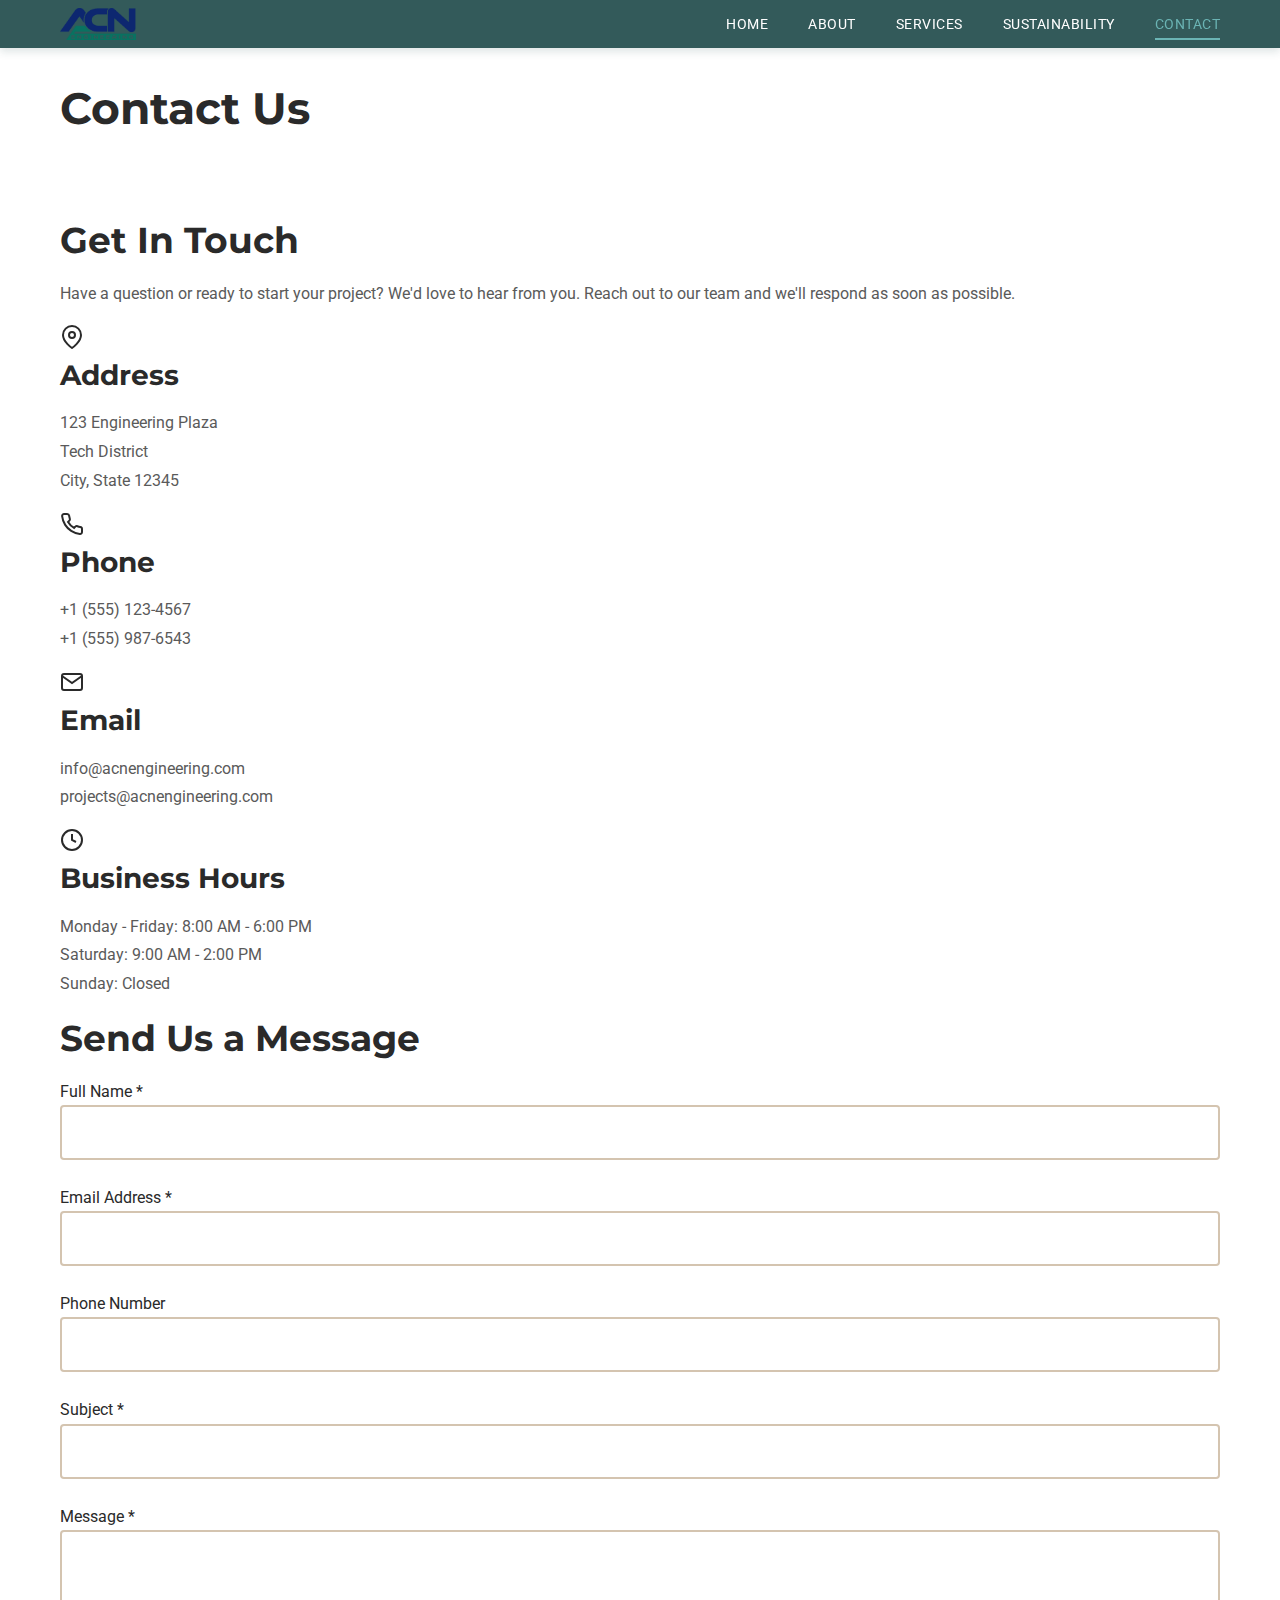
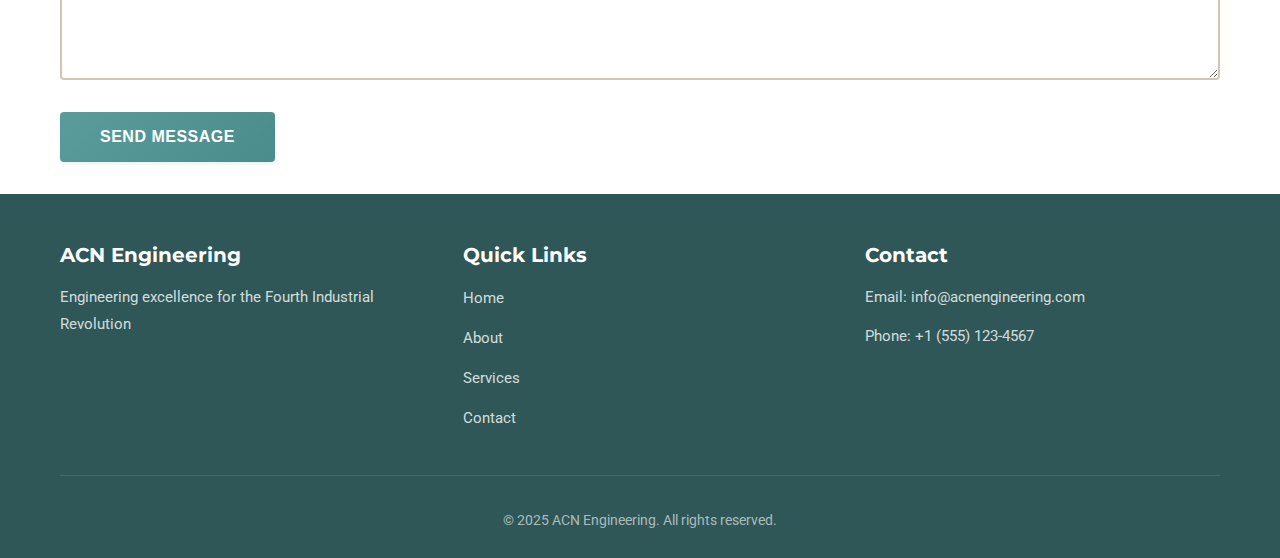
<file: contact.html>
<!DOCTYPE html>
<html lang="en">
<head>
    <meta charset="UTF-8">
    <meta name="viewport" content="width=device-width, initial-scale=1.0">
    <title>Contact - ACN Engineering</title>
    <link rel="stylesheet" href="styles.css">
    <link rel="preconnect" href="https://fonts.googleapis.com">
    <link rel="preconnect" href="https://fonts.gstatic.com" crossorigin>
    <link href="https://fonts.googleapis.com/css2?family=Roboto:wght@300;400;500;700&family=Montserrat:wght@600;700&display=swap" rel="stylesheet">
</head>
<body>
    <!-- Navigation -->
    <nav class="navbar">
        <div class="container">
            <div class="nav-wrapper">
                <div class="logo">
                    <img src="images/ACN_logo_transparent.png" alt="ACN Engineering Logo">
                </div>
                <button class="mobile-menu-toggle" aria-label="Toggle menu">
                    <span></span>
                    <span></span>
                    <span></span>
                </button>
                <ul class="nav-menu">
                    <li><a href="index.html">Home</a></li>
                    <li><a href="about.html">About</a></li>
                    <li><a href="services.html">Services</a></li>
                    <li><a href="sustainability.html">Sustainability</a></li>
                    <li><a href="contact.html" class="active">Contact</a></li>
                </ul>
            </div>
        </div>
    </nav>

    <!-- Page Header -->
    <section class="page-header">
        <div class="container">
            <h1>Contact Us</h1>
        </div>
    </section>

    <!-- Contact Content -->
    <section class="contact-content">
        <div class="container">
            <div class="contact-grid">
                <!-- Contact Information -->
                <div class="contact-info">
                    <h2>Get In Touch</h2>
                    <p>Have a question or ready to start your project? We'd love to hear from you. Reach out to our team and we'll respond as soon as possible.</p>
                    
                    <div class="contact-details">
                        <div class="contact-item">
                            <div class="contact-icon">
                                <svg xmlns="http://www.w3.org/2000/svg" width="24" height="24" viewBox="0 0 24 24" fill="none" stroke="currentColor" stroke-width="2">
                                    <path d="M21 10c0 7-9 13-9 13s-9-6-9-13a9 9 0 0 1 18 0z"/>
                                    <circle cx="12" cy="10" r="3"/>
                                </svg>
                            </div>
                            <div>
                                <h3>Address</h3>
                                <p>123 Engineering Plaza<br>Tech District<br>City, State 12345</p>
                            </div>
                        </div>

                        <div class="contact-item">
                            <div class="contact-icon">
                                <svg xmlns="http://www.w3.org/2000/svg" width="24" height="24" viewBox="0 0 24 24" fill="none" stroke="currentColor" stroke-width="2">
                                    <path d="M22 16.92v3a2 2 0 0 1-2.18 2 19.79 19.79 0 0 1-8.63-3.07 19.5 19.5 0 0 1-6-6 19.79 19.79 0 0 1-3.07-8.67A2 2 0 0 1 4.11 2h3a2 2 0 0 1 2 1.72 12.84 12.84 0 0 0 .7 2.81 2 2 0 0 1-.45 2.11L8.09 9.91a16 16 0 0 0 6 6l1.27-1.27a2 2 0 0 1 2.11-.45 12.84 12.84 0 0 0 2.81.7A2 2 0 0 1 22 16.92z"/>
                                </svg>
                            </div>
                            <div>
                                <h3>Phone</h3>
                                <p>+1 (555) 123-4567<br>+1 (555) 987-6543</p>
                            </div>
                        </div>

                        <div class="contact-item">
                            <div class="contact-icon">
                                <svg xmlns="http://www.w3.org/2000/svg" width="24" height="24" viewBox="0 0 24 24" fill="none" stroke="currentColor" stroke-width="2">
                                    <path d="M4 4h16c1.1 0 2 .9 2 2v12c0 1.1-.9 2-2 2H4c-1.1 0-2-.9-2-2V6c0-1.1.9-2 2-2z"/>
                                    <polyline points="22,6 12,13 2,6"/>
                                </svg>
                            </div>
                            <div>
                                <h3>Email</h3>
                                <p>info@acnengineering.com<br>projects@acnengineering.com</p>
                            </div>
                        </div>

                        <div class="contact-item">
                            <div class="contact-icon">
                                <svg xmlns="http://www.w3.org/2000/svg" width="24" height="24" viewBox="0 0 24 24" fill="none" stroke="currentColor" stroke-width="2">
                                    <circle cx="12" cy="12" r="10"/>
                                    <path d="M12 6v6l4 2"/>
                                </svg>
                            </div>
                            <div>
                                <h3>Business Hours</h3>
                                <p>Monday - Friday: 8:00 AM - 6:00 PM<br>Saturday: 9:00 AM - 2:00 PM<br>Sunday: Closed</p>
                            </div>
                        </div>
                    </div>
                </div>

                <!-- Contact Form -->
                <div class="contact-form-wrapper">
                    <h2>Send Us a Message</h2>
                    <div id="form-message" class="form-message"></div>
                    <div id="contact-form">
                        <div class="form-group">
                            <label for="name">Full Name *</label>
                            <input type="text" id="name" name="name" required>
                        </div>

                        <div class="form-group">
                            <label for="email">Email Address *</label>
                            <input type="email" id="email" name="email" required>
                        </div>

                        <div class="form-group">
                            <label for="phone">Phone Number</label>
                            <input type="tel" id="phone" name="phone">
                        </div>

                        <div class="form-group">
                            <label for="subject">Subject *</label>
                            <input type="text" id="subject" name="subject" required>
                        </div>

                        <div class="form-group">
                            <label for="message">Message *</label>
                            <textarea id="message" name="message" rows="6" required></textarea>
                        </div>

                        <button type="button" id="submit-btn" class="btn btn-primary">Send Message</button>
                    </div>
                </div>
            </div>
        </div>
    </section>

    <!-- Footer -->
    <footer class="footer">
        <div class="container">
            <div class="footer-content">
                <div class="footer-section">
                    <h3>ACN Engineering</h3>
                    <p>Engineering excellence for the Fourth Industrial Revolution</p>
                </div>
                <div class="footer-section">
                    <h4>Quick Links</h4>
                    <ul>
                        <li><a href="index.html">Home</a></li>
                        <li><a href="about.html">About</a></li>
                        <li><a href="services.html">Services</a></li>
                        <li><a href="contact.html">Contact</a></li>
                    </ul>
                </div>
                <div class="footer-section">
                    <h4>Contact</h4>
                    <p>Email: info@acnengineering.com</p>
                    <p>Phone: +1 (555) 123-4567</p>
                </div>
            </div>
            <div class="footer-bottom">
                <p>&copy; 2025 ACN Engineering. All rights reserved.</p>
            </div>
        </div>
    </footer>

    <script src="script.js"></script>
</body>
</html>
</file>
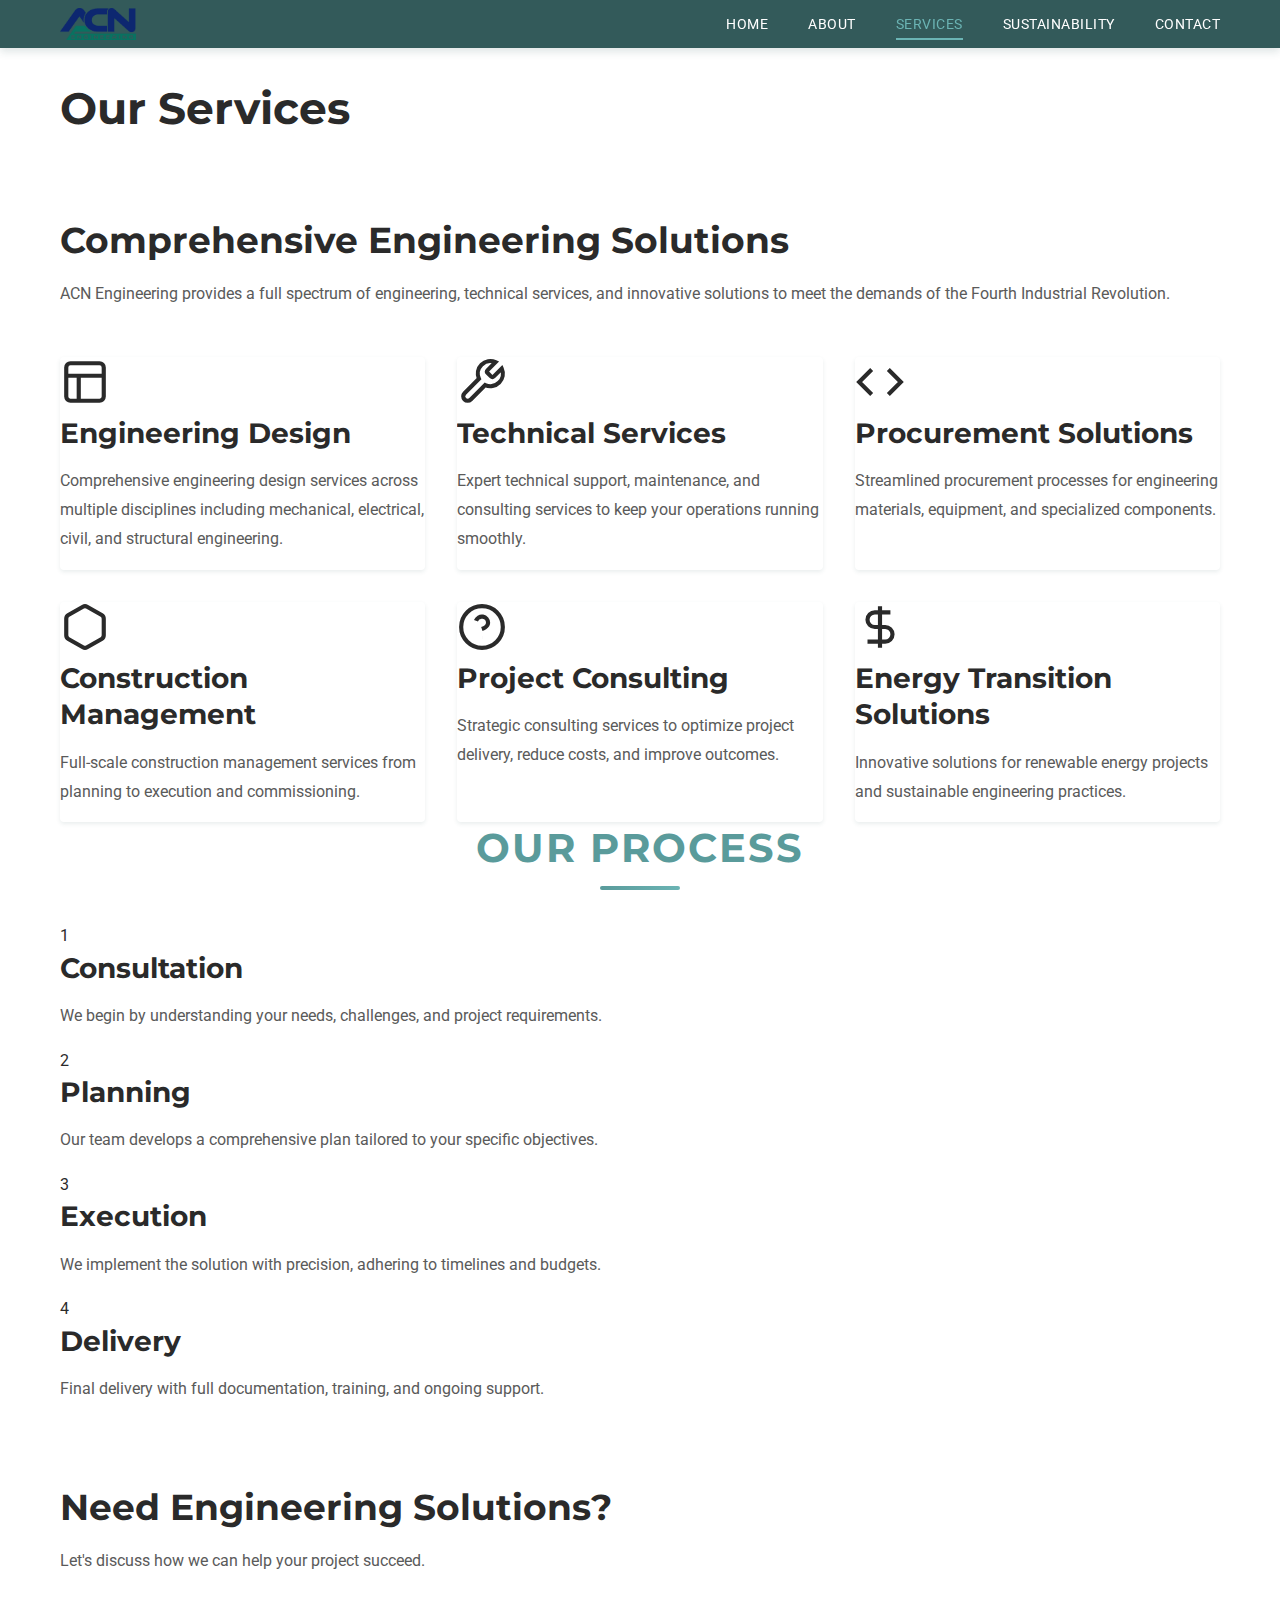
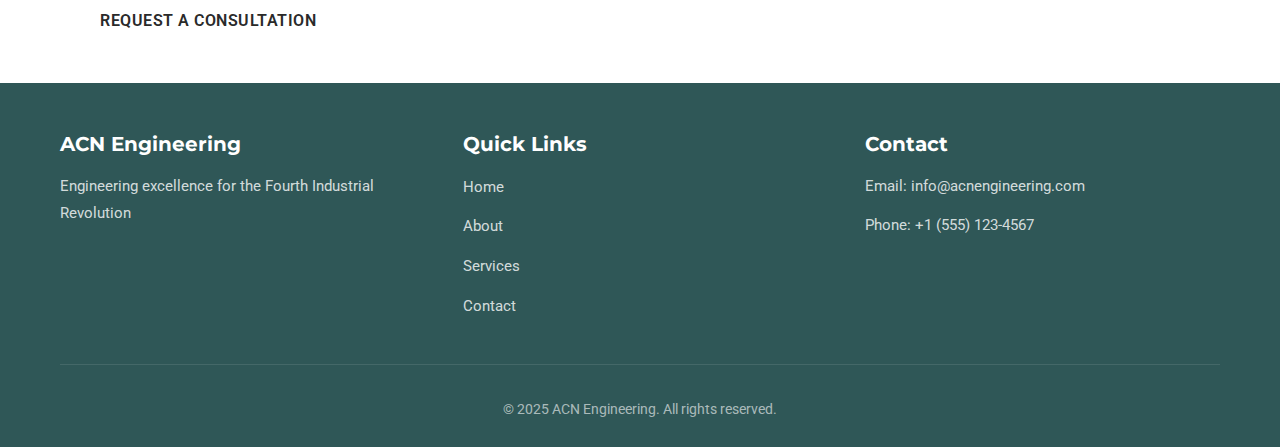
<file: services.html>
<!DOCTYPE html>
<html lang="en">
<head>
    <meta charset="UTF-8">
    <meta name="viewport" content="width=device-width, initial-scale=1.0">
    <title>Services - ACN Engineering</title>
    <link rel="stylesheet" href="styles.css">
    <link rel="preconnect" href="https://fonts.googleapis.com">
    <link rel="preconnect" href="https://fonts.gstatic.com" crossorigin>
    <link href="https://fonts.googleapis.com/css2?family=Roboto:wght@300;400;500;700&family=Montserrat:wght@600;700&display=swap" rel="stylesheet">
</head>
<body>
    <!-- Navigation -->
    <nav class="navbar">
        <div class="container">
            <div class="nav-wrapper">
                <div class="logo">
                    <img src="images/ACN_logo_transparent.png" alt="ACN Engineering Logo">
                </div>
                <button class="mobile-menu-toggle" aria-label="Toggle menu">
                    <span></span>
                    <span></span>
                    <span></span>
                </button>
                <ul class="nav-menu">
                    <li><a href="index.html">Home</a></li>
                    <li><a href="about.html">About</a></li>
                    <li><a href="services.html" class="active">Services</a></li>
                    <li><a href="sustainability.html">Sustainability</a></li>
                    <li><a href="contact.html">Contact</a></li>
                </ul>
            </div>
        </div>
    </nav>

    <!-- Page Header -->
    <section class="page-header">
        <div class="container">
            <h1>Our Services</h1>
        </div>
    </section>

    <!-- Services Content -->
    <section class="services-content">
        <div class="container">
            <div class="intro-text">
                <h2>Comprehensive Engineering Solutions</h2>
                <p>ACN Engineering provides a full spectrum of engineering, technical services, and innovative solutions to meet the demands of the Fourth Industrial Revolution.</p>
            </div>

            <div class="services-grid">
                <div class="service-card">
                    <div class="service-icon">
                        <svg xmlns="http://www.w3.org/2000/svg" width="50" height="50" viewBox="0 0 24 24" fill="none" stroke="currentColor" stroke-width="2">
                            <rect x="3" y="3" width="18" height="18" rx="2" ry="2"/>
                            <line x1="3" y1="9" x2="21" y2="9"/>
                            <line x1="9" y1="21" x2="9" y2="9"/>
                        </svg>
                    </div>
                    <h3>Engineering Design</h3>
                    <p>Comprehensive engineering design services across multiple disciplines including mechanical, electrical, civil, and structural engineering.</p>
                </div>

                <div class="service-card">
                    <div class="service-icon">
                        <svg xmlns="http://www.w3.org/2000/svg" width="50" height="50" viewBox="0 0 24 24" fill="none" stroke="currentColor" stroke-width="2">
                            <path d="M14.7 6.3a1 1 0 0 0 0 1.4l1.6 1.6a1 1 0 0 0 1.4 0l3.77-3.77a6 6 0 0 1-7.94 7.94l-6.91 6.91a2.12 2.12 0 0 1-3-3l6.91-6.91a6 6 0 0 1 7.94-7.94l-3.76 3.76z"/>
                        </svg>
                    </div>
                    <h3>Technical Services</h3>
                    <p>Expert technical support, maintenance, and consulting services to keep your operations running smoothly.</p>
                </div>

                <div class="service-card">
                    <div class="service-icon">
                        <svg xmlns="http://www.w3.org/2000/svg" width="50" height="50" viewBox="0 0 24 24" fill="none" stroke="currentColor" stroke-width="2">
                            <polyline points="16 18 22 12 16 6"/>
                            <polyline points="8 6 2 12 8 18"/>
                        </svg>
                    </div>
                    <h3>Procurement Solutions</h3>
                    <p>Streamlined procurement processes for engineering materials, equipment, and specialized components.</p>
                </div>

                <div class="service-card">
                    <div class="service-icon">
                        <svg xmlns="http://www.w3.org/2000/svg" width="50" height="50" viewBox="0 0 24 24" fill="none" stroke="currentColor" stroke-width="2">
                            <path d="M21 16V8a2 2 0 0 0-1-1.73l-7-4a2 2 0 0 0-2 0l-7 4A2 2 0 0 0 3 8v8a2 2 0 0 0 1 1.73l7 4a2 2 0 0 0 2 0l7-4A2 2 0 0 0 21 16z"/>
                        </svg>
                    </div>
                    <h3>Construction Management</h3>
                    <p>Full-scale construction management services from planning to execution and commissioning.</p>
                </div>

                <div class="service-card">
                    <div class="service-icon">
                        <svg xmlns="http://www.w3.org/2000/svg" width="50" height="50" viewBox="0 0 24 24" fill="none" stroke="currentColor" stroke-width="2">
                            <circle cx="12" cy="12" r="10"/>
                            <path d="M9.09 9a3 3 0 0 1 5.83 1c0 2-3 3-3 3"/>
                            <line x1="12" y1="17" x2="12.01" y2="17"/>
                        </svg>
                    </div>
                    <h3>Project Consulting</h3>
                    <p>Strategic consulting services to optimize project delivery, reduce costs, and improve outcomes.</p>
                </div>

                <div class="service-card">
                    <div class="service-icon">
                        <svg xmlns="http://www.w3.org/2000/svg" width="50" height="50" viewBox="0 0 24 24" fill="none" stroke="currentColor" stroke-width="2">
                            <path d="M12 2v20M17 5H9.5a3.5 3.5 0 0 0 0 7h5a3.5 3.5 0 0 1 0 7H6"/>
                        </svg>
                    </div>
                    <h3>Energy Transition Solutions</h3>
                    <p>Innovative solutions for renewable energy projects and sustainable engineering practices.</p>
                </div>
            </div>

            <!-- Process Section -->
            <div class="process-section">
                <h2 class="section-title">Our Process</h2>
                <div class="process-timeline">
                    <div class="process-step">
                        <div class="step-number">1</div>
                        <h3>Consultation</h3>
                        <p>We begin by understanding your needs, challenges, and project requirements.</p>
                    </div>
                    <div class="process-step">
                        <div class="step-number">2</div>
                        <h3>Planning</h3>
                        <p>Our team develops a comprehensive plan tailored to your specific objectives.</p>
                    </div>
                    <div class="process-step">
                        <div class="step-number">3</div>
                        <h3>Execution</h3>
                        <p>We implement the solution with precision, adhering to timelines and budgets.</p>
                    </div>
                    <div class="process-step">
                        <div class="step-number">4</div>
                        <h3>Delivery</h3>
                        <p>Final delivery with full documentation, training, and ongoing support.</p>
                    </div>
                </div>
            </div>
        </div>
    </section>

    <!-- CTA Section -->
    <section class="cta-section">
        <div class="container">
            <div class="cta-content">
                <h2>Need Engineering Solutions?</h2>
                <p>Let's discuss how we can help your project succeed.</p>
                <a href="contact.html" class="btn btn-light">Request a Consultation</a>
            </div>
        </div>
    </section>

    <!-- Footer -->
    <footer class="footer">
        <div class="container">
            <div class="footer-content">
                <div class="footer-section">
                    <h3>ACN Engineering</h3>
                    <p>Engineering excellence for the Fourth Industrial Revolution</p>
                </div>
                <div class="footer-section">
                    <h4>Quick Links</h4>
                    <ul>
                        <li><a href="index.html">Home</a></li>
                        <li><a href="about.html">About</a></li>
                        <li><a href="services.html">Services</a></li>
                        <li><a href="contact.html">Contact</a></li>
                    </ul>
                </div>
                <div class="footer-section">
                    <h4>Contact</h4>
                    <p>Email: info@acnengineering.com</p>
                    <p>Phone: +1 (555) 123-4567</p>
                </div>
            </div>
            <div class="footer-bottom">
                <p>&copy; 2025 ACN Engineering. All rights reserved.</p>
            </div>
        </div>
    </footer>

    <script src="script.js"></script>
</body>
</html>
</file>
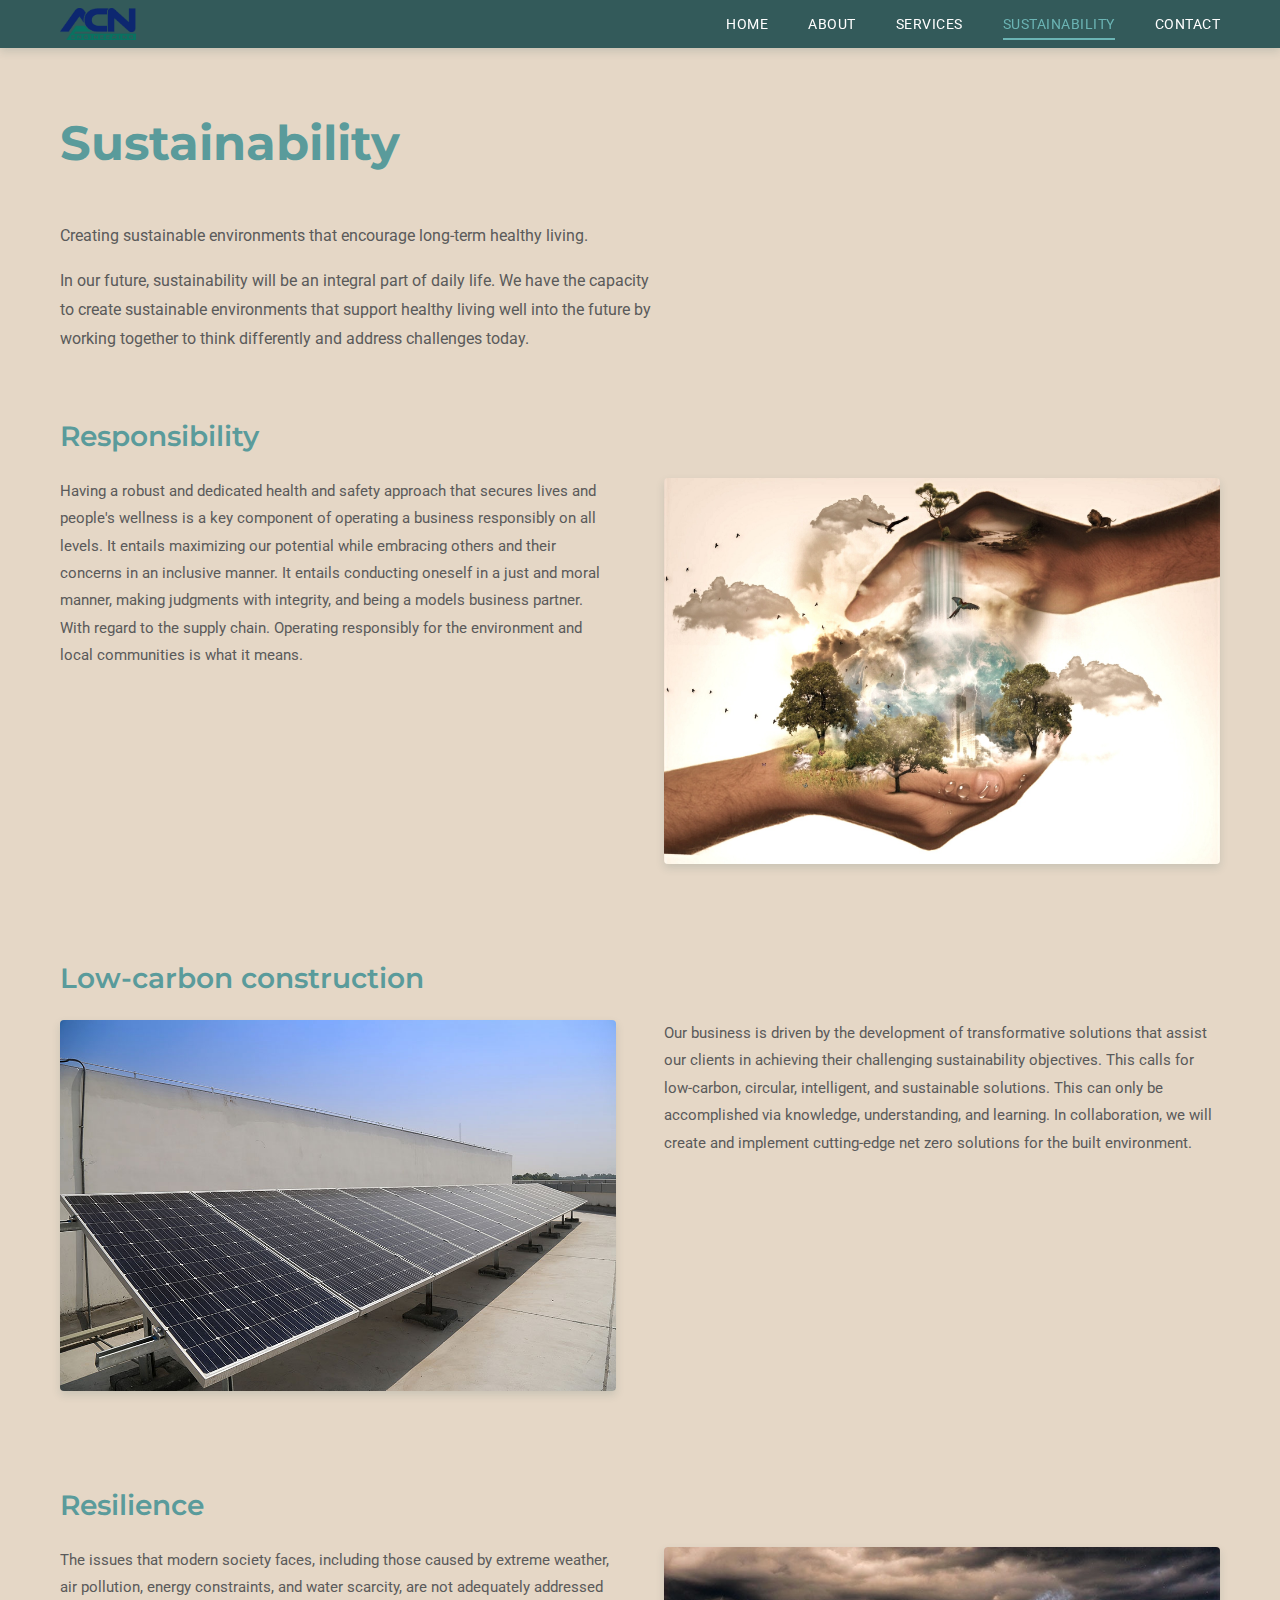
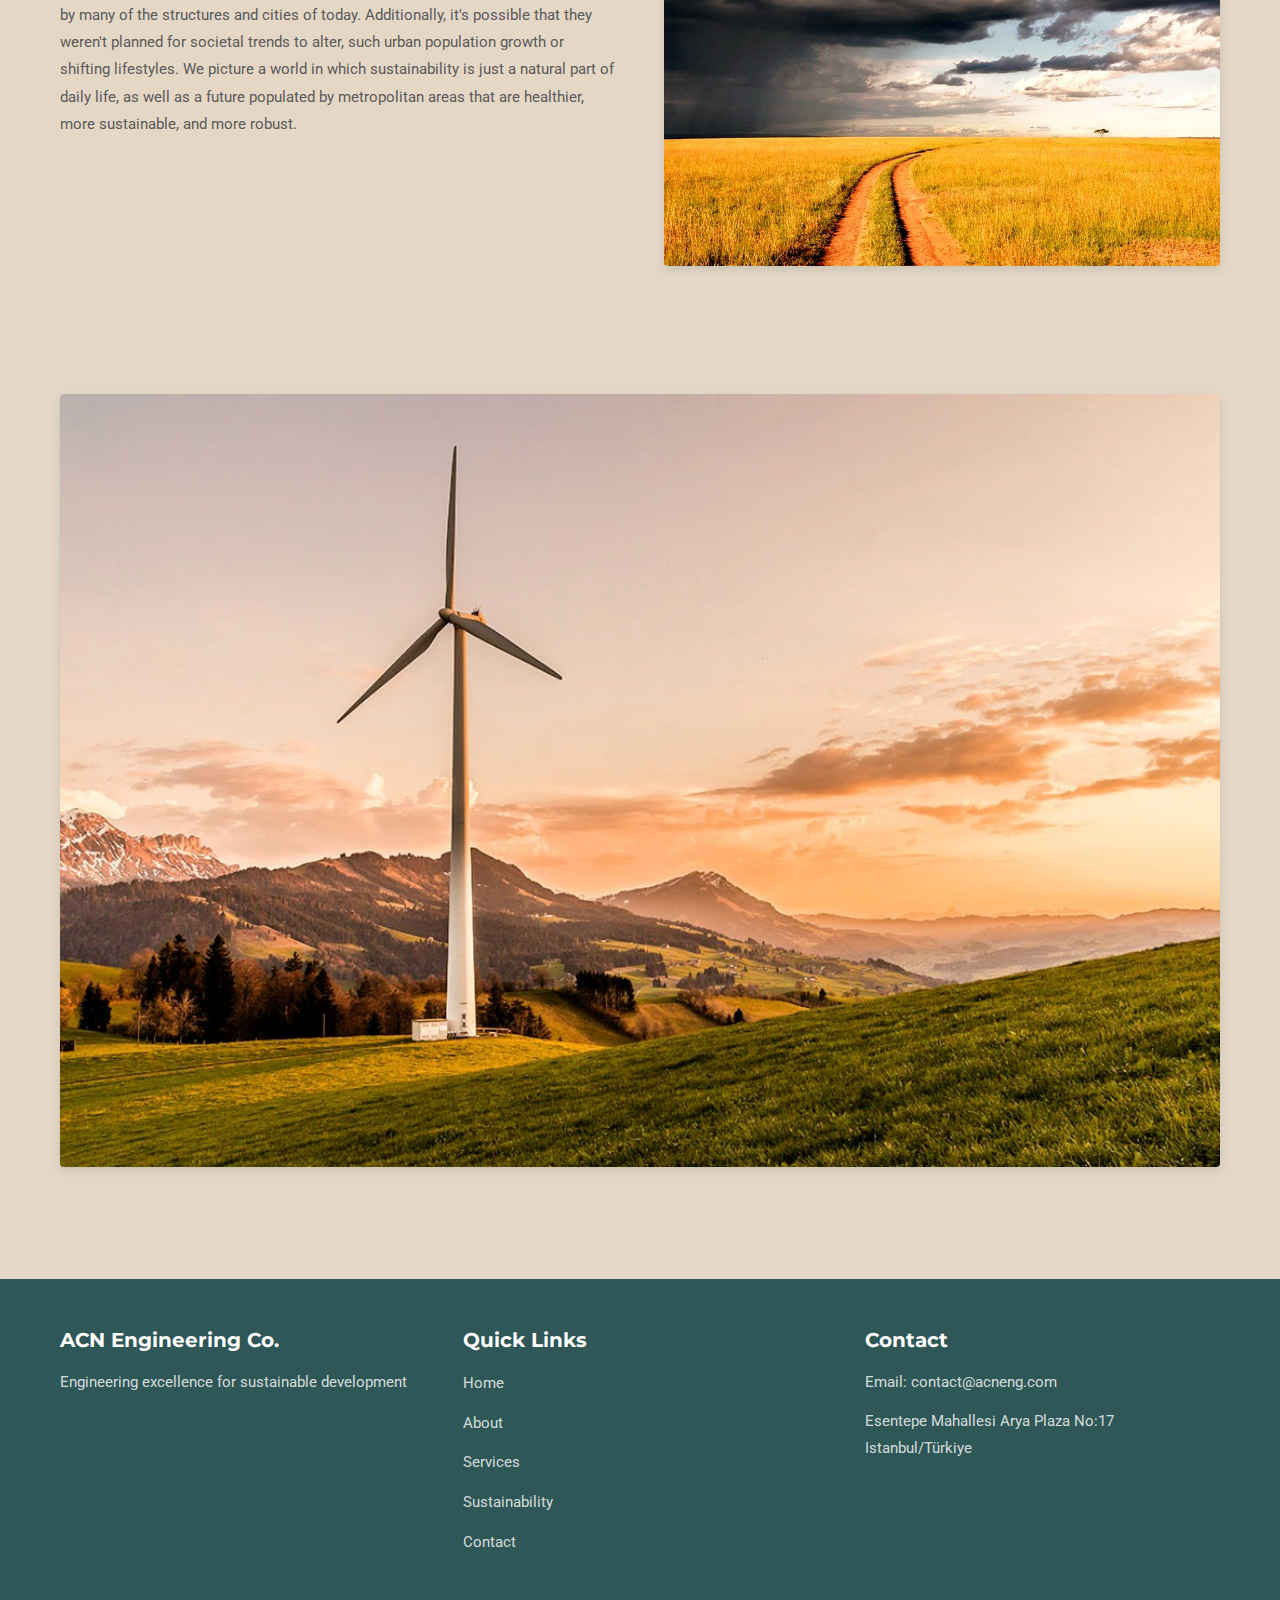
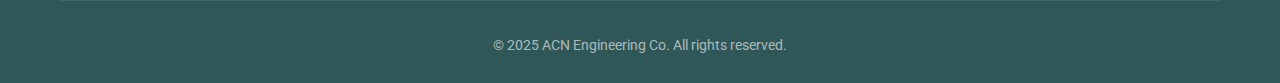
<file: sustainability.html>
<!DOCTYPE html>
<html lang="en">
<head>
    <meta charset="UTF-8">
    <meta name="viewport" content="width=device-width, initial-scale=1.0">
    <title>Sustainability - ACN Engineering Co.</title>
    <link rel="stylesheet" href="styles.css">
    <link rel="preconnect" href="https://fonts.googleapis.com">
    <link rel="preconnect" href="https://fonts.gstatic.com" crossorigin>
    <link href="https://fonts.googleapis.com/css2?family=Roboto:wght@300;400;500;700&family=Montserrat:wght@400;500;600;700&display=swap" rel="stylesheet">
</head>
<body>
    <!-- Navigation -->
    <nav class="navbar">
        <div class="container">
            <div class="nav-wrapper">
                <div class="logo">
                    <img src="images/ACN_logo_transparent.png" alt="ACN Engineering Logo">
                </div>
                <button class="mobile-menu-toggle" aria-label="Toggle menu">
                    <span></span>
                    <span></span>
                    <span></span>
                </button>
                <ul class="nav-menu">
                    <li><a href="index.html">Home</a></li>
                    <li><a href="about.html">About</a></li>
                    <li><a href="services.html">Services</a></li>
                    <li><a href="sustainability.html" class="active">Sustainability</a></li>
                    <li><a href="contact.html">Contact</a></li>
                </ul>
            </div>
        </div>
    </nav>

    <!-- Sustainability Content -->
    <section class="sustainability-content">
        <div class="container">
            <h1 class="page-title">Sustainability</h1>

            <div class="sustainability-grid">
                <div class="sustainability-text">
                    <p>Creating sustainable environments that encourage long-term healthy living.</p>
                    <p>In our future, sustainability will be an integral part of daily life. We have the capacity to create sustainable environments that support healthy living well into the future by working together to think differently and address challenges today.</p>
                </div>

                <div class="sustainability-section">
                    <h2>Responsibility</h2>
                    <div class="content-with-image">
                        <div class="text-content">
                            <p>Having a robust and dedicated health and safety approach that secures lives and people's wellness is a key component of operating a business responsibly on all levels. It entails maximizing our potential while embracing others and their concerns in an inclusive manner. It entails conducting oneself in a just and moral manner, making judgments with integrity, and being a models business partner. With regard to the supply chain. Operating responsibly for the environment and local communities is what it means.</p>
                        </div>
                        <div class="image-content">
                            <img src="images/sustainability1.jpg" alt="Environmental Responsibility" loading="lazy">
                        </div>
                    </div>
                </div>

                <div class="sustainability-section">
                    <h2>Low-carbon construction</h2>
                    <div class="content-with-image reverse">
                        <div class="text-content">
                            <p>Our business is driven by the development of transformative solutions that assist our clients in achieving their challenging sustainability objectives. This calls for low-carbon, circular, intelligent, and sustainable solutions. This can only be accomplished via knowledge, understanding, and learning. In collaboration, we will create and implement cutting-edge net zero solutions for the built environment.</p>
                        </div>
                        <div class="image-content">
                            <img src="images/sustainability2.jpg" alt="Low-carbon construction" loading="lazy">
                        </div>
                    </div>
                </div>

                <div class="sustainability-section">
                    <h2>Resilience</h2>
                    <div class="content-with-image">
                        <div class="text-content">
                            <p>The issues that modern society faces, including those caused by extreme weather, air pollution, energy constraints, and water scarcity, are not adequately addressed by many of the structures and cities of today. Additionally, it's possible that they weren't planned for societal trends to alter, such urban population growth or shifting lifestyles. We picture a world in which sustainability is just a natural part of daily life, as well as a future populated by metropolitan areas that are healthier, more sustainable, and more robust.</p>
                        </div>
                        <div class="image-content">
                            <img src="images/sustainability3.jpg" alt="Resilience" loading="lazy">
                        </div>
                    </div>
                </div>

                <div class="sustainability-section">
                    <div class="full-width-image">
                        <img src="images/sustainability4.jpg" alt="Sustainable Future" loading="lazy">
                    </div>
                </div>
            </div>
        </div>
    </section>

    <!-- Footer -->
    <footer class="footer">
        <div class="container">
            <div class="footer-content">
                <div class="footer-section">
                    <h3>ACN Engineering Co.</h3>
                    <p>Engineering excellence for sustainable development</p>
                </div>
                <div class="footer-section">
                    <h4>Quick Links</h4>
                    <ul>
                        <li><a href="index.html">Home</a></li>
                        <li><a href="about.html">About</a></li>
                        <li><a href="services.html">Services</a></li>
                        <li><a href="sustainability.html">Sustainability</a></li>
                        <li><a href="contact.html">Contact</a></li>
                    </ul>
                </div>
                <div class="footer-section">
                    <h4>Contact</h4>
                    <p>Email: contact@acneng.com</p>
                    <p>Esentepe Mahallesi Arya Plaza No:17<br>Istanbul/Türkiye</p>
                </div>
            </div>
            <div class="footer-bottom">
                <p>&copy; 2025 ACN Engineering Co. All rights reserved.</p>
            </div>
        </div>
    </footer>

    <script src="script.js"></script>
</body>
</html>
</file>
<file: styles.css>
/* Reset and Base Styles */
* {
    margin: 0;
    padding: 0;
    box-sizing: border-box;
}

:root {
    /* Wix Original Colors */
    --primary-teal: #5A9B9B;
    --dark-teal: #2F5757;
    --light-teal: #6BB4B4;
    --accent-teal: #4A8B8B;
    --beige-bg: #E5D7C6;
    --light-beige: #F0E6D9;
    --dark-beige: #D4C4B0;

    /* Text Colors */
    --text-dark: #2A2A2A;
    --text-gray: #5A5A5A;
    --text-light: #7A7A7A;
    --text-white: #ffffff;

    /* Background Colors */
    --bg-white: #ffffff;
    --bg-light: #F5F5F5;
    --bg-beige: #E5D7C6;

    /* Borders & Shadows */
    --border-color: #D4C4B0;
    --shadow-sm: 0 2px 4px rgba(47, 87, 87, 0.1);
    --shadow-md: 0 4px 8px rgba(47, 87, 87, 0.15);
    --shadow-lg: 0 10px 20px rgba(47, 87, 87, 0.2);
    --transition: all 0.3s ease;

    /* Legacy variable names for compatibility */
    --primary-blue: #5A9B9B;
    --secondary-blue: #4A8B8B;
    --dark-blue: #2F5757;
    --light-blue: #6BB4B4;
    --accent-blue: #5A9B9B;
}

html {
    scroll-behavior: smooth;
}

body {
    font-family: 'Roboto', sans-serif;
    line-height: 1.7;
    color: var(--text-dark);
    background-color: var(--bg-white);
    overflow-x: hidden;
}

.container {
    max-width: 1200px;
    margin: 0 auto;
    padding: 0 20px;
}

/* Typography */
h1, h2, h3, h4, h5, h6 {
    font-family: 'Montserrat', sans-serif;
    font-weight: 700;
    line-height: 1.3;
    margin-bottom: 1rem;
    color: var(--text-dark);
}

h1 { font-size: 2.75rem; }
h2 { font-size: 2.25rem; }
h3 { font-size: 1.75rem; }
h4 { font-size: 1.25rem; }

p {
    margin-bottom: 1rem;
    color: var(--text-gray);
    font-size: 1rem;
    line-height: 1.8;
}

a {
    text-decoration: none;
    color: inherit;
    transition: var(--transition);
}

img {
    max-width: 100%;
    height: auto;
    display: block;
}

/* Navigation */
.navbar {
    background-color: var(--dark-teal);
    box-shadow: var(--shadow-md);
    position: sticky;
    top: 0;
    z-index: 1000;
    padding: 0.5rem 0;
    border-bottom: none;
}

.nav-wrapper {
    display: flex;
    justify-content: space-between;
    align-items: center;
}

.logo h1 {
    font-size: 1.5rem;
    color: var(--text-white);
    margin: 0;
    font-weight: 700;
    letter-spacing: 0.5px;
}

.logo img {
    height: 32px;
    width: auto;
}

.nav-menu {
    display: flex;
    list-style: none;
    gap: 2.5rem;
}

.nav-menu a {
    color: var(--text-white);
    font-weight: 400;
    font-size: 0.85rem;
    padding: 0.5rem 0;
    position: relative;
    text-transform: uppercase;
    letter-spacing: 0.5px;
    transition: var(--transition);
}

.nav-menu a::after {
    content: '';
    position: absolute;
    bottom: 0;
    left: 0;
    width: 0;
    height: 2px;
    background-color: var(--light-teal);
    transition: var(--transition);
}

.nav-menu a:hover::after,
.nav-menu a.active::after {
    width: 100%;
}

.nav-menu a:hover,
.nav-menu a.active {
    color: var(--light-teal);
}

.mobile-menu-toggle {
    display: none;
    flex-direction: column;
    background: none;
    border: none;
    cursor: pointer;
    padding: 0.5rem;
}

.mobile-menu-toggle span {
    width: 25px;
    height: 3px;
    background-color: var(--text-dark);
    margin: 3px 0;
    transition: var(--transition);
    border-radius: 2px;
}

/* Hero Section */
.hero {
    position: relative;
    min-height: 85vh;
    display: flex;
    align-items: center;
    justify-content: center;
    background: var(--dark-teal);
    color: var(--text-white);
    text-align: center;
    padding: 4rem 0;
    overflow: hidden;
}

.hero-video {
    position: absolute;
    top: 50%;
    left: 50%;
    min-width: 100%;
    min-height: 100%;
    width: auto;
    height: auto;
    transform: translate(-50%, -50%);
    z-index: 0;
    object-fit: cover;
}

.hero-overlay {
    position: absolute;
    top: 0;
    left: 0;
    width: 100%;
    height: 100%;
    background: rgba(47, 87, 87, 0.6);
    z-index: 1;
}

.hero-content {
    position: relative;
    z-index: 2;
    max-width: 1000px;
    padding: 2rem;
}

.hero-title {
    font-size: 2.5rem;
    font-weight: 700;
    margin-bottom: 2rem;
    color: var(--text-white);
    text-shadow: 2px 2px 8px rgba(0, 0, 0, 0.3);
    line-height: 1.3;
    letter-spacing: 1px;
}

.hero-subtitle {
    font-size: 1.15rem;
    line-height: 1.8;
    margin-bottom: 1.5rem;
    color: rgba(255, 255, 255, 0.95);
    font-weight: 400;
}

.hero-text {
    font-size: 1.1rem;
    line-height: 1.7;
    color: rgba(255, 255, 255, 0.9);
    font-weight: 300;
}

/* Section Styles */
section {
    padding: 2rem 0;
}

.section-title {
    font-size: 2.5rem;
    font-weight: 700;
    text-align: center;
    margin-bottom: 2rem;
    color: var(--primary-teal);
    letter-spacing: 2px;
    text-transform: uppercase;
    position: relative;
    padding-bottom: 1rem;
}

.section-title::after {
    content: '';
    position: absolute;
    bottom: 0;
    left: 50%;
    transform: translateX(-50%);
    width: 80px;
    height: 4px;
    background: linear-gradient(90deg, var(--primary-teal), var(--light-teal));
    border-radius: 2px;
}

.section-heading {
    font-size: 2rem;
    font-weight: 700;
    margin-bottom: 1.5rem;
    color: var(--text-dark);
    letter-spacing: 2px;
    text-transform: uppercase;
}

/* About Section */
.about-section {
    background-color: var(--bg-beige);
    padding: 3rem 0;
}

.about-grid {
    display: grid;
    grid-template-columns: 1fr 1fr;
    gap: 4rem;
    align-items: center;
}

.about-image img {
    width: 100%;
    height: 100%;
    object-fit: cover;
    border-radius: 4px;
    box-shadow: var(--shadow-md);
}

.about-text p {
    font-size: 1.05rem;
    line-height: 1.9;
    color: var(--text-gray);
}

/* Services Section */
.services-section {
    background-color: var(--bg-beige);
    padding: 3rem 0;
}

.services-grid {
    display: grid;
    grid-template-columns: repeat(3, 1fr);
    gap: 2rem;
    margin-top: 3rem;
}

.service-card {
    background-color: var(--bg-white);
    border-radius: 4px;
    overflow: hidden;
    box-shadow: var(--shadow-sm);
    transition: var(--transition);
}

.service-card:hover {
    transform: translateY(-8px);
    box-shadow: var(--shadow-lg);
}

.service-image {
    width: 100%;
    height: 250px;
    overflow: hidden;
}

.service-image img {
    width: 100%;
    height: 100%;
    object-fit: cover;
    transition: var(--transition);
}

.service-card:hover .service-image img {
    transform: scale(1.05);
}

.service-content {
    padding: 2rem;
}

.service-content h3 {
    font-size: 1.5rem;
    margin-bottom: 1rem;
    color: var(--text-dark);
    font-weight: 600;
}

.service-content p {
    font-size: 1rem;
    line-height: 1.7;
    color: var(--text-gray);
}

/* Projects Section */
.projects-section {
    background-color: var(--bg-beige);
    padding: 3rem 0;
}

.projects-intro {
    max-width: 900px;
    margin: 0 auto 3rem;
    text-align: center;
}

.projects-intro p {
    font-size: 1.05rem;
    line-height: 1.9;
    color: var(--text-gray);
}

.projects-grid {
    display: grid;
    grid-template-columns: repeat(2, 1fr);
    gap: 2rem;
    margin-top: 3rem;
}

.project-card {
    position: relative;
    overflow: hidden;
    border-radius: 4px;
    box-shadow: var(--shadow-md);
    aspect-ratio: 1;
    cursor: pointer;
    transition: var(--transition);
}

.project-card:hover {
    transform: scale(1.02);
    box-shadow: var(--shadow-lg);
}

.project-card img,
.project-card video {
    width: 100%;
    height: 100%;
    object-fit: cover;
    transition: var(--transition);
}

.project-card:hover img,
.project-card:hover video {
    transform: scale(1.1);
}

/* Contact Section */
.contact-section {
    background-color: var(--bg-beige);
    padding: 3rem 0;
}

.contact-wrapper {
    display: grid;
    grid-template-columns: 1.5fr 1fr;
    gap: 4rem;
    margin-top: 3rem;
}

.contact-subheading {
    font-size: 1.75rem;
    font-weight: 600;
    margin-bottom: 1rem;
    color: var(--text-dark);
}

.contact-description {
    font-size: 1rem;
    margin-bottom: 2rem;
    color: var(--text-gray);
}

/* Contact Form */
.contact-form {
    background-color: var(--bg-white);
    padding: 2.5rem;
    border-radius: 4px;
    box-shadow: var(--shadow-sm);
}

.form-row {
    display: grid;
    grid-template-columns: 1fr 1fr;
    gap: 1.5rem;
}

.form-group {
    margin-bottom: 1.5rem;
}

.form-group input,
.form-group textarea {
    width: 100%;
    padding: 1rem;
    border: 2px solid var(--border-color);
    border-radius: 4px;
    font-family: inherit;
    font-size: 1rem;
    transition: var(--transition);
    background-color: var(--bg-white);
}

.form-group input:focus,
.form-group textarea:focus {
    outline: none;
    border-color: var(--primary-blue);
    box-shadow: 0 0 0 3px rgba(30, 58, 138, 0.1);
}

.form-group textarea {
    resize: vertical;
    min-height: 150px;
}

.form-message {
    padding: 1rem;
    border-radius: 4px;
    margin-bottom: 1.5rem;
    display: none;
    font-size: 0.95rem;
}

.form-message.success {
    background-color: #d1fae5;
    color: #065f46;
    border: 1px solid #6ee7b7;
    display: block;
}

.form-message.error {
    background-color: #fee2e2;
    color: #991b1b;
    border: 1px solid #fca5a5;
    display: block;
}

/* Contact Info */
.contact-info-area {
    background-color: var(--bg-white);
    padding: 2.5rem;
    border-radius: 4px;
    box-shadow: var(--shadow-sm);
}

.contact-info-item {
    margin-bottom: 2.5rem;
}

.contact-info-item:last-child {
    margin-bottom: 0;
}

.contact-info-item h4 {
    font-size: 1.25rem;
    font-weight: 600;
    margin-bottom: 0.75rem;
    color: var(--text-dark);
}

.contact-info-item p {
    font-size: 1rem;
    line-height: 1.7;
    color: var(--text-gray);
    margin-bottom: 0;
}

.contact-info-item a {
    color: var(--primary-blue);
    font-weight: 500;
}

.contact-info-item a:hover {
    color: var(--light-blue);
    text-decoration: underline;
}

/* Buttons */
.btn {
    display: inline-block;
    padding: 1rem 2.5rem;
    font-weight: 600;
    text-align: center;
    border-radius: 4px;
    transition: var(--transition);
    border: none;
    cursor: pointer;
    font-size: 1rem;
    text-transform: uppercase;
    letter-spacing: 0.5px;
}

.btn-primary {
    background: linear-gradient(135deg, var(--primary-blue), var(--secondary-blue));
    color: var(--text-white);
    box-shadow: var(--shadow-sm);
}

.btn-primary:hover {
    background: linear-gradient(135deg, var(--secondary-blue), var(--light-blue));
    transform: translateY(-2px);
    box-shadow: var(--shadow-md);
}

.btn-secondary {
    background-color: transparent;
    color: var(--text-white);
    border: 2px solid var(--text-white);
}

.btn-secondary:hover {
    background-color: var(--text-white);
    color: var(--primary-blue);
}

/* Footer */
.footer {
    background-color: var(--dark-blue);
    color: var(--text-white);
    padding: 3rem 0 1.5rem;
}

.footer-content {
    display: grid;
    grid-template-columns: repeat(3, 1fr);
    gap: 3rem;
    margin-bottom: 2rem;
}

.footer-section h3,
.footer-section h4 {
    color: var(--text-white);
    margin-bottom: 1rem;
    font-size: 1.25rem;
}

.footer-section p {
    color: rgba(255, 255, 255, 0.8);
    margin-bottom: 0.75rem;
    font-size: 0.95rem;
}

.footer-section ul {
    list-style: none;
}

.footer-section ul li {
    margin-bottom: 0.75rem;
}

.footer-section ul li a {
    color: rgba(255, 255, 255, 0.8);
    font-size: 0.95rem;
    transition: var(--transition);
}

.footer-section ul li a:hover {
    color: var(--text-white);
    padding-left: 5px;
}

.footer-bottom {
    text-align: center;
    padding-top: 2rem;
    border-top: 1px solid rgba(255, 255, 255, 0.1);
}

.footer-bottom p {
    color: rgba(255, 255, 255, 0.6);
    margin: 0;
    font-size: 0.9rem;
}

/* About Page Styles */
.page-hero {
    width: 100%;
    margin-top: 0;
}

.page-hero-image {
    width: 100%;
    height: 400px;
    overflow: hidden;
}

.page-hero-image img {
    width: 100%;
    height: 100%;
    object-fit: cover;
}

.about-page-content {
    padding: 3rem 0;
    background-color: var(--bg-white);
}

.about-page-text {
    max-width: 900px;
    margin: 2rem auto 0;
}

.about-page-text p {
    font-size: 1.1rem;
    line-height: 1.9;
    color: var(--text-gray);
    margin-bottom: 1.5rem;
}

/* Capabilities Section */
.capabilities-section {
    background-color: var(--bg-light);
    padding: 3rem 0;
}

.capabilities-grid {
    display: grid;
    grid-template-columns: repeat(3, 1fr);
    gap: 2.5rem;
    margin-top: 3rem;
}

.capability-item {
    background-color: var(--bg-white);
    padding: 2.5rem;
    border-radius: 4px;
    text-align: center;
    transition: var(--transition);
    box-shadow: var(--shadow-sm);
}

.capability-item:hover {
    transform: translateY(-5px);
    box-shadow: var(--shadow-lg);
}

.capability-icon {
    color: var(--primary-blue);
    margin-bottom: 1.5rem;
    display: flex;
    justify-content: center;
}

.capability-item h3 {
    font-size: 1.35rem;
    margin-bottom: 1rem;
    color: var(--text-dark);
    font-weight: 600;
}

.capability-item p {
    font-size: 1rem;
    line-height: 1.7;
    color: var(--text-gray);
}

/* Responsive Design */
@media (max-width: 992px) {
    .capabilities-grid {
        grid-template-columns: repeat(2, 1fr);
    }
    .about-grid {
        grid-template-columns: 1fr;
        gap: 2.5rem;
    }

    .services-grid {
        grid-template-columns: 1fr;
    }

    .contact-wrapper {
        grid-template-columns: 1fr;
        gap: 2.5rem;
    }

    .footer-content {
        grid-template-columns: 1fr;
        gap: 2rem;
    }
}

@media (max-width: 768px) {
    .mobile-menu-toggle {
        display: flex;
    }

    .nav-menu {
        position: fixed;
        top: 70px;
        left: -100%;
        width: 100%;
        flex-direction: column;
        background-color: var(--bg-white);
        padding: 2rem;
        box-shadow: var(--shadow-lg);
        transition: var(--transition);
        gap: 0;
        border-top: 1px solid var(--border-color);
    }

    .nav-menu.active {
        left: 0;
    }

    .nav-menu li {
        margin: 1rem 0;
    }

    .hero {
        min-height: 70vh;
        background-attachment: scroll;
    }

    .hero-title {
        font-size: 1.75rem;
    }

    .hero-subtitle {
        font-size: 1rem;
    }

    .hero-text {
        font-size: 0.95rem;
    }

    .section-title {
        font-size: 2rem;
    }

    .section-heading {
        font-size: 1.5rem;
    }

    h1 { font-size: 2rem; }
    h2 { font-size: 1.75rem; }
    h3 { font-size: 1.5rem; }

    section {
        padding: 3rem 0;
    }

    .projects-grid {
        grid-template-columns: 1fr;
    }

    .form-row {
        grid-template-columns: 1fr;
        gap: 0;
    }

    .capabilities-grid {
        grid-template-columns: 1fr;
    }

    .page-hero-image {
        height: 300px;
    }
}

@media (max-width: 480px) {
    .container {
        padding: 0 15px;
    }

    .hero {
        min-height: 60vh;
        padding: 2rem 0;
    }

    .hero-title {
        font-size: 1.5rem;
        letter-spacing: 0.5px;
    }

    .hero-subtitle,
    .hero-text {
        font-size: 0.9rem;
    }

    .section-title {
        font-size: 1.75rem;
        letter-spacing: 1px;
    }

    .contact-form,
    .contact-info-area {
        padding: 1.5rem;
    }

    .btn {
        padding: 0.875rem 2rem;
        font-size: 0.9rem;
    }

    .page-hero-image {
        height: 250px;
    }
}

/* ==================================
   MODERN ENHANCEMENTS
   ================================== */

/* ==================================
   PRIORITY 1 - PREMIUM EFFECTS
   ================================== */

/* Scroll Progress Bar */
.scroll-progress {
    position: fixed;
    top: 0;
    left: 0;
    width: 0%;
    height: 4px;
    background: linear-gradient(90deg, var(--primary-blue), var(--light-blue), var(--accent-blue));
    z-index: 10000;
    transition: width 0.1s ease;
    box-shadow: 0 2px 10px rgba(59, 130, 246, 0.5);
}

/* Gradient Text Effects */
.gradient-text {
    background: linear-gradient(135deg, var(--primary-blue), var(--light-blue), var(--accent-blue));
    -webkit-background-clip: text;
    -webkit-text-fill-color: transparent;
    background-clip: text;
    background-size: 200% auto;
    animation: gradientShift 3s ease infinite;
}

@keyframes gradientShift {
    0%, 100% {
        background-position: 0% 50%;
    }
    50% {
        background-position: 100% 50%;
    }
}

.section-title.gradient-text,
.hero-title.gradient-text {
    -webkit-text-fill-color: transparent;
}

/* 3D Tilt Effect on Cards */
.tilt-card {
    transform-style: preserve-3d;
    transition: transform 0.1s ease;
    will-change: transform;
}

.tilt-card-inner {
    transform: translateZ(20px);
}

/* Magnetic Button Effect */
.magnetic-btn {
    position: relative;
    transition: transform 0.2s ease;
}

.magnetic-btn:hover {
    transform: scale(1.05);
}

/* Button Ripple Effect */
.btn-ripple {
    position: relative;
    overflow: hidden;
}

.btn-ripple::before {
    content: '';
    position: absolute;
    top: 50%;
    left: 50%;
    width: 0;
    height: 0;
    border-radius: 50%;
    background: rgba(255, 255, 255, 0.5);
    transform: translate(-50%, -50%);
    transition: width 0.6s, height 0.6s;
}

.btn-ripple:active::before {
    width: 300px;
    height: 300px;
}

/* Clip-path Reveal Animation */
.clip-reveal {
    clip-path: polygon(0 0, 0 0, 0 100%, 0% 100%);
    transition: clip-path 0.8s cubic-bezier(0.65, 0, 0.35, 1);
}

.clip-reveal.revealed {
    clip-path: polygon(0 0, 100% 0, 100% 100%, 0 100%);
}

/* Hero Particle Background */
.particles-container {
    position: absolute;
    top: 0;
    left: 0;
    width: 100%;
    height: 100%;
    overflow: hidden;
    z-index: 1;
}

.particle {
    position: absolute;
    width: 4px;
    height: 4px;
    background: rgba(255, 255, 255, 0.6);
    border-radius: 50%;
    animation: particleFloat 20s infinite ease-in-out;
}

@keyframes particleFloat {
    0%, 100% {
        transform: translateY(0) translateX(0);
        opacity: 0;
    }
    10% {
        opacity: 1;
    }
    90% {
        opacity: 1;
    }
    100% {
        transform: translateY(-100vh) translateX(50px);
        opacity: 0;
    }
}

/* Enhanced Glow Effects */
.glow-on-hover {
    position: relative;
}

.glow-on-hover::after {
    content: '';
    position: absolute;
    top: 0;
    left: 0;
    width: 100%;
    height: 100%;
    background: linear-gradient(135deg, var(--primary-blue), var(--light-blue));
    opacity: 0;
    border-radius: inherit;
    filter: blur(20px);
    transition: opacity 0.3s ease;
    z-index: -1;
}

.glow-on-hover:hover::after {
    opacity: 0.6;
}

/* ==================================
   PRIORITY 2 - POLISH & REFINEMENT
   ================================== */

/* Custom Cursor */
body {
    cursor: url('data:image/svg+xml;utf8,<svg xmlns="http://www.w3.org/2000/svg" width="32" height="32" viewBox="0 0 32 32"><circle cx="16" cy="16" r="6" fill="%231e3a8a" opacity="0.5"/></svg>') 16 16, auto;
}

a, button, .btn, .project-card, .service-card {
    cursor: url('data:image/svg+xml;utf8,<svg xmlns="http://www.w3.org/2000/svg" width="32" height="32" viewBox="0 0 32 32"><circle cx="16" cy="16" r="8" fill="%233b82f6" opacity="0.8"/></svg>') 16 16, pointer;
}

/* Animated Gradient Borders */
.gradient-border {
    position: relative;
    background: var(--bg-white);
    border-radius: 8px;
}

.gradient-border::before {
    content: '';
    position: absolute;
    top: 0;
    left: 0;
    right: 0;
    bottom: 0;
    border-radius: inherit;
    padding: 2px;
    background: linear-gradient(45deg, var(--primary-blue), var(--light-blue), var(--accent-blue), var(--primary-blue));
    background-size: 300% 300%;
    -webkit-mask: linear-gradient(#fff 0 0) content-box, linear-gradient(#fff 0 0);
    -webkit-mask-composite: xor;
    mask-composite: exclude;
    animation: gradientBorderRotate 3s ease infinite;
    opacity: 0;
    transition: opacity 0.3s ease;
}

.gradient-border:hover::before {
    opacity: 1;
}

@keyframes gradientBorderRotate {
    0%, 100% {
        background-position: 0% 50%;
    }
    50% {
        background-position: 100% 50%;
    }
}

/* Text Underline Draw Animation */
.draw-underline {
    position: relative;
    text-decoration: none;
}

.draw-underline::after {
    content: '';
    position: absolute;
    width: 0;
    height: 2px;
    bottom: -4px;
    left: 0;
    background: linear-gradient(90deg, var(--primary-blue), var(--light-blue));
    transition: width 0.4s cubic-bezier(0.25, 0.46, 0.45, 0.94);
}

.draw-underline:hover::after {
    width: 100%;
}

/* Floating Label Animation */
.floating-label-group {
    position: relative;
    margin-bottom: 2rem;
}

.floating-label-group input,
.floating-label-group textarea {
    width: 100%;
    padding: 1.25rem 1rem 0.5rem;
    border: 2px solid var(--border-color);
    border-radius: 4px;
    font-size: 1rem;
    transition: var(--transition);
    background-color: var(--bg-white);
}

.floating-label-group label {
    position: absolute;
    left: 1rem;
    top: 1rem;
    font-size: 1rem;
    color: var(--text-gray);
    pointer-events: none;
    transition: all 0.3s cubic-bezier(0.25, 0.46, 0.45, 0.94);
    transform-origin: left top;
}

.floating-label-group input:focus,
.floating-label-group textarea:focus,
.floating-label-group input:not(:placeholder-shown),
.floating-label-group textarea:not(:placeholder-shown) {
    border-color: var(--primary-blue);
    outline: none;
}

.floating-label-group input:focus + label,
.floating-label-group textarea:focus + label,
.floating-label-group input:not(:placeholder-shown) + label,
.floating-label-group textarea:not(:placeholder-shown) + label {
    transform: translateY(-0.75rem) scale(0.85);
    color: var(--primary-blue);
    font-weight: 500;
}

/* Page Load Animation */
.page-loader {
    position: fixed;
    top: 0;
    left: 0;
    width: 100%;
    height: 100%;
    background: linear-gradient(135deg, var(--dark-blue), var(--primary-blue));
    display: flex;
    align-items: center;
    justify-content: center;
    z-index: 99999;
    transition: opacity 0.5s ease, visibility 0.5s ease;
}

.page-loader.fade-out {
    opacity: 0;
    visibility: hidden;
}

.loader-content {
    text-align: center;
}

.loader-logo {
    font-size: 3rem;
    font-weight: 700;
    color: white;
    font-family: 'Montserrat', sans-serif;
    margin-bottom: 1rem;
    animation: pulse 1.5s ease-in-out infinite;
}

.loader-spinner {
    width: 50px;
    height: 50px;
    border: 4px solid rgba(255, 255, 255, 0.3);
    border-top: 4px solid white;
    border-radius: 50%;
    animation: spin 1s linear infinite;
    margin: 0 auto;
}

@keyframes spin {
    0% { transform: rotate(0deg); }
    100% { transform: rotate(360deg); }
}

/* Staggered Grid Animation */
.stagger-item {
    opacity: 0;
    transform: translateY(30px);
    animation: staggerFadeIn 0.6s ease forwards;
}

@keyframes staggerFadeIn {
    to {
        opacity: 1;
        transform: translateY(0);
    }
}

/* Apply stagger delays dynamically via JS */
.stagger-item:nth-child(1) { animation-delay: 0.1s; }
.stagger-item:nth-child(2) { animation-delay: 0.2s; }
.stagger-item:nth-child(3) { animation-delay: 0.3s; }
.stagger-item:nth-child(4) { animation-delay: 0.4s; }
.stagger-item:nth-child(5) { animation-delay: 0.5s; }
.stagger-item:nth-child(6) { animation-delay: 0.6s; }
.stagger-item:nth-child(7) { animation-delay: 0.7s; }
.stagger-item:nth-child(8) { animation-delay: 0.8s; }

/* Enhanced Card Glow */
.service-card,
.stat-card,
.cert-card,
.testimonial-card {
    position: relative;
}

.service-card::before,
.stat-card::before,
.cert-card::before,
.testimonial-card::before {
    content: '';
    position: absolute;
    top: -2px;
    left: -2px;
    right: -2px;
    bottom: -2px;
    background: linear-gradient(45deg, var(--primary-blue), var(--light-blue), var(--accent-blue));
    border-radius: inherit;
    opacity: 0;
    z-index: -1;
    filter: blur(15px);
    transition: opacity 0.3s ease;
}

.service-card:hover::before,
.stat-card:hover::before,
.cert-card:hover::before,
.testimonial-card:hover::before {
    opacity: 0.7;
}

/* Glass-morphism Effect */
.glass-effect {
    background: rgba(255, 255, 255, 0.95);
    backdrop-filter: blur(10px);
    -webkit-backdrop-filter: blur(10px);
    border: 1px solid rgba(255, 255, 255, 0.3);
}

.glass-card {
    background: rgba(255, 255, 255, 0.98);
    backdrop-filter: blur(8px);
    -webkit-backdrop-filter: blur(8px);
}

/* Hero Animated Shapes */
.hero-shapes {
    position: absolute;
    top: 0;
    left: 0;
    width: 100%;
    height: 100%;
    overflow: hidden;
    z-index: 1;
}

.shape {
    position: absolute;
    border-radius: 50%;
    background: rgba(255, 255, 255, 0.05);
    animation: float 20s infinite ease-in-out;
}

.shape-1 {
    width: 300px;
    height: 300px;
    top: 10%;
    left: 5%;
    animation-delay: 0s;
}

.shape-2 {
    width: 200px;
    height: 200px;
    top: 50%;
    right: 10%;
    animation-delay: 5s;
}

.shape-3 {
    width: 150px;
    height: 150px;
    bottom: 10%;
    left: 40%;
    animation-delay: 10s;
}

@keyframes float {
    0%, 100% {
        transform: translateY(0) translateX(0);
    }
    33% {
        transform: translateY(-30px) translateX(30px);
    }
    66% {
        transform: translateY(30px) translateX(-30px);
    }
}

/* Fade-in Animations */
.fade-in {
    animation: fadeIn 1s ease-in forwards;
}

.fade-in-delay-1 {
    animation: fadeIn 1s ease-in 0.3s forwards;
    opacity: 0;
}

.fade-in-delay-2 {
    animation: fadeIn 1s ease-in 0.6s forwards;
    opacity: 0;
}

@keyframes fadeIn {
    from {
        opacity: 0;
        transform: translateY(20px);
    }
    to {
        opacity: 1;
        transform: translateY(0);
    }
}

/* Statistics Section */
.stats-section {
    background-color: var(--bg-white);
    padding: 4rem 0;
    position: relative;
    overflow: hidden;
    display: none;
}

.stats-section::before {
    content: '';
    position: absolute;
    top: 0;
    left: 0;
    width: 100%;
    height: 100%;
    background: url('data:image/svg+xml,<svg width="100" height="100" xmlns="http://www.w3.org/2000/svg"><defs><pattern id="grid" width="100" height="100" patternUnits="userSpaceOnUse"><path d="M 100 0 L 0 0 0 100" fill="none" stroke="rgba(255,255,255,0.05)" stroke-width="1"/></pattern></defs><rect width="100%" height="100%" fill="url(%23grid)"/></svg>');
    opacity: 0.5;
}

.stats-grid {
    display: grid;
    grid-template-columns: repeat(4, 1fr);
    gap: 2rem;
    position: relative;
    z-index: 1;
}

.stat-card {
    text-align: center;
    padding: 2.5rem 1.5rem;
    border-radius: 8px;
    transition: var(--transition);
}

.stat-card:hover {
    transform: translateY(-10px);
    background: rgba(255, 255, 255, 1);
}

.stat-icon {
    color: var(--primary-blue);
    margin-bottom: 1rem;
    display: flex;
    justify-content: center;
    transition: var(--transition);
}

.stat-card:hover .stat-icon {
    transform: scale(1.1);
    color: var(--light-blue);
}

.stat-number {
    font-size: 3.5rem;
    font-weight: 700;
    color: var(--primary-blue);
    font-family: 'Montserrat', sans-serif;
    margin-bottom: 0.5rem;
}

.stat-card:hover .stat-number {
    color: var(--secondary-blue);
}

.stat-label {
    font-size: 1rem;
    color: var(--text-gray);
    font-weight: 500;
}

/* Image Hover Effects */
.image-hover-effect {
    position: relative;
    overflow: hidden;
    border-radius: 4px;
}

.image-overlay {
    position: absolute;
    top: 0;
    left: 0;
    width: 100%;
    height: 100%;
    background: rgba(30, 58, 138, 0.8);
    display: flex;
    align-items: center;
    justify-content: center;
    opacity: 0;
    transition: var(--transition);
}

.image-hover-effect:hover .image-overlay {
    opacity: 1;
}

.overlay-content svg {
    color: white;
    animation: pulse 2s infinite;
}

@keyframes pulse {
    0%, 100% {
        transform: scale(1);
        opacity: 1;
    }
    50% {
        transform: scale(1.1);
        opacity: 0.8;
    }
}

/* Service Overlay Effects */
.service-image {
    position: relative;
    overflow: hidden;
}

.service-overlay {
    position: absolute;
    top: 0;
    left: 0;
    width: 100%;
    height: 100%;
    background: linear-gradient(135deg, rgba(30, 58, 138, 0.9), rgba(59, 130, 246, 0.9));
    display: flex;
    align-items: center;
    justify-content: center;
    opacity: 0;
    transition: var(--transition);
}

.service-card:hover .service-overlay {
    opacity: 1;
}

.view-more {
    color: white;
    font-size: 1.1rem;
    font-weight: 600;
    text-transform: uppercase;
    letter-spacing: 1px;
    padding: 0.75rem 1.5rem;
    border: 2px solid white;
    border-radius: 4px;
    transition: var(--transition);
}

.view-more:hover {
    background: white;
    color: var(--primary-blue);
}

/* Testimonials Section */
.testimonials-section {
    background-color: var(--bg-white);
    padding: 3rem 0;
    position: relative;
    display: none;
}

.testimonials-grid {
    display: grid;
    grid-template-columns: repeat(3, 1fr);
    gap: 2.5rem;
    margin-top: 3rem;
}

.testimonial-card {
    padding: 3rem 2rem;
    border-radius: 8px;
    box-shadow: var(--shadow-sm);
    transition: var(--transition);
    position: relative;
}

.testimonial-card:hover {
    transform: translateY(-5px);
    box-shadow: var(--shadow-lg);
}

.quote-icon {
    color: var(--accent-blue);
    margin-bottom: 1.5rem;
    opacity: 0.3;
}

.testimonial-text {
    font-size: 1.05rem;
    line-height: 1.8;
    color: var(--text-gray);
    font-style: italic;
    margin-bottom: 2rem;
}

.testimonial-author {
    display: flex;
    align-items: center;
    gap: 1rem;
}

.author-info h4 {
    font-size: 1.1rem;
    color: var(--text-dark);
    margin-bottom: 0.25rem;
}

.author-info p {
    font-size: 0.9rem;
    color: var(--text-light);
    margin: 0;
}

/* Project Overlay Enhancement */
.project-card {
    position: relative;
}

.project-overlay {
    position: absolute;
    top: 0;
    left: 0;
    width: 100%;
    height: 100%;
    background: linear-gradient(to top, rgba(15, 23, 42, 0.95) 0%, rgba(15, 23, 42, 0.3) 70%, transparent 100%);
    display: flex;
    align-items: flex-end;
    padding: 2rem;
    opacity: 0;
    transition: var(--transition);
}

.project-card:hover .project-overlay {
    opacity: 1;
}

.project-info {
    color: white;
    width: 100%;
}

.project-info h3 {
    color: white;
    font-size: 1.5rem;
    margin-bottom: 0.5rem;
}

.project-info p {
    color: rgba(255, 255, 255, 0.9);
    margin-bottom: 1rem;
}

.view-project {
    display: inline-block;
    color: white;
    font-weight: 600;
    padding: 0.5rem 1.5rem;
    border: 2px solid white;
    border-radius: 4px;
    transition: var(--transition);
}

.view-project:hover {
    background: white;
    color: var(--primary-blue);
}

/* Certifications Section */
.certifications-section {
    background-color: var(--bg-light);
    padding: 3rem 0;
    display: none;
}

.certifications-grid {
    display: grid;
    grid-template-columns: repeat(4, 1fr);
    gap: 2rem;
    margin-top: 3rem;
}

.cert-card {
    background-color: var(--bg-white);
    padding: 2.5rem 1.5rem;
    border-radius: 8px;
    text-align: center;
    transition: var(--transition);
    box-shadow: var(--shadow-sm);
}

.cert-card:hover {
    transform: translateY(-8px);
    box-shadow: var(--shadow-lg);
}

.cert-icon {
    color: var(--primary-blue);
    margin-bottom: 1.5rem;
    display: flex;
    justify-content: center;
}

.cert-card h3 {
    font-size: 1.35rem;
    margin-bottom: 0.5rem;
    color: var(--text-dark);
}

.cert-card p {
    font-size: 0.95rem;
    color: var(--text-gray);
    margin: 0;
}

/* Back to Top Button */
.back-to-top {
    position: fixed;
    bottom: 30px;
    right: 30px;
    width: 50px;
    height: 50px;
    background: linear-gradient(135deg, var(--primary-blue), var(--secondary-blue));
    color: white;
    border: none;
    border-radius: 50%;
    cursor: pointer;
    display: flex;
    align-items: center;
    justify-content: center;
    box-shadow: var(--shadow-lg);
    transition: var(--transition);
    opacity: 0;
    visibility: hidden;
    z-index: 999;
}

.back-to-top.visible {
    opacity: 1;
    visibility: visible;
}

.back-to-top:hover {
    transform: translateY(-5px);
    box-shadow: 0 15px 30px rgba(0, 0, 0, 0.25);
}

/* Lightbox Modal */
.lightbox {
    position: fixed;
    top: 0;
    left: 0;
    width: 100%;
    height: 100%;
    background: rgba(0, 0, 0, 0.95);
    display: none;
    align-items: center;
    justify-content: center;
    z-index: 9999;
    animation: fadeIn 0.3s ease;
}

.lightbox.active {
    display: flex;
}

.lightbox-content {
    position: relative;
    max-width: 90%;
    max-height: 90%;
    animation: zoomIn 0.3s ease;
}

.lightbox-content img {
    max-width: 100%;
    max-height: 90vh;
    object-fit: contain;
}

.lightbox-close {
    position: absolute;
    top: 20px;
    right: 40px;
    font-size: 3rem;
    color: white;
    background: none;
    border: none;
    cursor: pointer;
    z-index: 10000;
    transition: var(--transition);
}

.lightbox-close:hover {
    transform: rotate(90deg);
}

@keyframes zoomIn {
    from {
        transform: scale(0.8);
        opacity: 0;
    }
    to {
        transform: scale(1);
        opacity: 1;
    }
}

/* Enhanced Navbar with Blur */
.navbar {
    backdrop-filter: blur(10px);
    -webkit-backdrop-filter: blur(10px);
    background-color: rgba(47, 87, 87, 0.98);
}

/* Responsive for New Sections */
@media (max-width: 992px) {
    .stats-grid {
        grid-template-columns: repeat(2, 1fr);
    }

    .testimonials-grid {
        grid-template-columns: 1fr;
    }

    .certifications-grid {
        grid-template-columns: repeat(2, 1fr);
    }
}

@media (max-width: 768px) {
    .stats-grid {
        grid-template-columns: 1fr;
    }

    .stat-number {
        font-size: 2.5rem;
    }

    .certifications-grid {
        grid-template-columns: 1fr;
    }

    .back-to-top {
        bottom: 20px;
        right: 20px;
        width: 45px;
        height: 45px;
    }

    .shape {
        display: none;
    }
}

@media (max-width: 480px) {
    .stats-section {
        padding: 3rem 0;
    }

    .stat-card {
        padding: 2rem 1rem;
    }

    .testimonial-card {
        padding: 2rem 1.5rem;
    }

    .cert-card {
        padding: 2rem 1rem;
    }
}

/* ==================================
   PRIORITY 3 - ADVANCED EFFECTS
   ================================== */

/* Parallax Scrolling Sections */
.parallax-section {
    position: relative;
    overflow: hidden;
}

.parallax-bg {
    position: absolute;
    top: 0;
    left: 0;
    width: 100%;
    height: 120%;
    background-size: cover;
    background-position: center;
    will-change: transform;
    transition: transform 0.1s ease-out;
}

/* Text Reveal Animation */
.text-reveal {
    overflow: hidden;
    display: inline-block;
}

.text-reveal span {
    display: inline-block;
    opacity: 0;
    transform: translateY(100%);
    animation: revealText 0.8s cubic-bezier(0.77, 0, 0.175, 1) forwards;
}

@keyframes revealText {
    to {
        opacity: 1;
        transform: translateY(0);
    }
}

/* Typing Effect */
.typing-effect {
    overflow: hidden;
    border-right: 3px solid var(--primary-blue);
    white-space: nowrap;
    animation: typing 3.5s steps(40, end), blink 0.75s step-end infinite;
    display: inline-block;
    max-width: 100%;
}

@keyframes typing {
    from {
        width: 0;
    }
    to {
        width: 100%;
    }
}

@keyframes blink {
    from, to {
        border-color: transparent;
    }
    50% {
        border-color: var(--primary-blue);
    }
}

/* Spotlight Mouse Tracking Effect */
.spotlight-container {
    position: relative;
    overflow: hidden;
}

.spotlight-overlay {
    position: absolute;
    top: 0;
    left: 0;
    width: 100%;
    height: 100%;
    background: radial-gradient(circle 150px at var(--mouse-x, 50%) var(--mouse-y, 50%), transparent 0%, rgba(0, 0, 0, 0.5) 100%);
    pointer-events: none;
    transition: background 0.1s ease;
    z-index: 1;
}

/* Animated Section Dividers */
.section-divider {
    position: relative;
    height: 100px;
    overflow: hidden;
    display: none;
    align-items: center;
    justify-content: center;
}

.divider-line {
    position: relative;
    width: 200px;
    height: 2px;
    background: linear-gradient(90deg, transparent, var(--primary-blue), transparent);
    animation: dividerPulse 2s ease-in-out infinite;
}

.divider-line::before,
.divider-line::after {
    content: '';
    position: absolute;
    top: 50%;
    width: 8px;
    height: 8px;
    border-radius: 50%;
    background: var(--primary-blue);
    transform: translateY(-50%);
    animation: dividerDot 2s ease-in-out infinite;
}

.divider-line::before {
    left: 0;
}

.divider-line::after {
    right: 0;
}

@keyframes dividerPulse {
    0%, 100% {
        opacity: 0.6;
        transform: scaleX(1);
    }
    50% {
        opacity: 1;
        transform: scaleX(1.2);
    }
}

@keyframes dividerDot {
    0%, 100% {
        transform: translateY(-50%) scale(1);
    }
    50% {
        transform: translateY(-50%) scale(1.5);
    }
}

/* Morphing Background Gradients */
.morphing-bg {
    background: linear-gradient(135deg, var(--primary-blue), var(--secondary-blue), var(--light-blue));
    background-size: 400% 400%;
    animation: morphGradient 15s ease infinite;
    position: relative;
}

@keyframes morphGradient {
    0% {
        background-position: 0% 50%;
    }
    25% {
        background-position: 50% 50%;
    }
    50% {
        background-position: 100% 50%;
    }
    75% {
        background-position: 50% 100%;
    }
    100% {
        background-position: 0% 50%;
    }
}

/* Scroll Progress Indicators */
.progress-indicator {
    position: relative;
    width: 100%;
    height: 6px;
    background: rgba(255, 255, 255, 0.2);
    border-radius: 10px;
    overflow: hidden;
    margin-top: 1rem;
}

.progress-bar {
    height: 100%;
    background: linear-gradient(90deg, var(--primary-blue), var(--light-blue));
    border-radius: 10px;
    transition: width 1s cubic-bezier(0.65, 0, 0.35, 1);
    box-shadow: 0 0 10px rgba(59, 130, 246, 0.5);
}

/* Service Card Progress Bars */
.service-card .progress-indicator {
    margin-top: 1.5rem;
    background: var(--border-color);
}

/* Infinite Marquee */
.marquee-container {
    overflow: hidden;
    position: relative;
    width: 100%;
    padding: 2rem 0;
}

.marquee-content {
    display: flex;
    animation: marquee 30s linear infinite;
    width: fit-content;
}

.marquee-item {
    flex-shrink: 0;
    padding: 0 3rem;
    display: flex;
    align-items: center;
    gap: 1rem;
    font-size: 1.2rem;
    font-weight: 600;
    color: var(--primary-blue);
}

@keyframes marquee {
    0% {
        transform: translateX(0);
    }
    100% {
        transform: translateX(-50%);
    }
}

.marquee-container:hover .marquee-content {
    animation-play-state: paused;
}

/* Image Parallax Effect */
.parallax-image {
    overflow: hidden;
    position: relative;
    height: 400px;
}

.parallax-image img {
    width: 100%;
    height: 120%;
    object-fit: cover;
    transform: translateY(0);
    transition: transform 0.1s ease-out;
    will-change: transform;
}

/* Scroll Reveal Animations */
.scroll-reveal {
    opacity: 0;
    transform: translateY(50px);
    transition: opacity 0.8s ease, transform 0.8s ease;
}

.scroll-reveal.revealed {
    opacity: 1;
    transform: translateY(0);
}

.scroll-reveal-left {
    opacity: 0;
    transform: translateX(-50px);
    transition: opacity 0.8s ease, transform 0.8s ease;
}

.scroll-reveal-left.revealed {
    opacity: 1;
    transform: translateX(0);
}

.scroll-reveal-right {
    opacity: 0;
    transform: translateX(50px);
    transition: opacity 0.8s ease, transform 0.8s ease;
}

.scroll-reveal-right.revealed {
    opacity: 1;
    transform: translateX(0);
}

/* Animated Counter with Circle Progress */
.circle-progress {
    position: relative;
    width: 150px;
    height: 150px;
    margin: 0 auto 1rem;
}

.circle-progress svg {
    transform: rotate(-90deg);
    width: 100%;
    height: 100%;
}

.circle-progress-bg {
    fill: none;
    stroke: rgba(59, 130, 246, 0.1);
    stroke-width: 8;
}

.circle-progress-bar {
    fill: none;
    stroke: var(--primary-blue);
    stroke-width: 8;
    stroke-linecap: round;
    stroke-dasharray: 440;
    stroke-dashoffset: 440;
    transition: stroke-dashoffset 2s cubic-bezier(0.65, 0, 0.35, 1);
}

.circle-progress-text {
    position: absolute;
    top: 50%;
    left: 50%;
    transform: translate(-50%, -50%);
    font-size: 2rem;
    font-weight: 700;
    color: var(--primary-blue);
}

/* Floating Animation for Icons */
.float-animation {
    animation: floatUpDown 3s ease-in-out infinite;
}

@keyframes floatUpDown {
    0%, 100% {
        transform: translateY(0);
    }
    50% {
        transform: translateY(-10px);
    }
}

/* Shimmer Loading Effect */
.shimmer {
    background: linear-gradient(90deg, transparent, rgba(255, 255, 255, 0.3), transparent);
    background-size: 200% 100%;
    animation: shimmer 2s infinite;
}

@keyframes shimmer {
    0% {
        background-position: -200% 0;
    }
    100% {
        background-position: 200% 0;
    }
}

/* Glitch Text Effect */
.glitch-text {
    position: relative;
    color: var(--primary-blue);
}

.glitch-text::before,
.glitch-text::after {
    content: attr(data-text);
    position: absolute;
    top: 0;
    left: 0;
    width: 100%;
    height: 100%;
    opacity: 0;
}

.glitch-text:hover::before {
    animation: glitch-1 0.3s cubic-bezier(0.25, 0.46, 0.45, 0.94) both infinite;
    color: var(--light-blue);
    z-index: -1;
}

.glitch-text:hover::after {
    animation: glitch-2 0.3s cubic-bezier(0.25, 0.46, 0.45, 0.94) reverse both infinite;
    color: var(--accent-blue);
    z-index: -2;
}

@keyframes glitch-1 {
    0%, 100% {
        transform: translate(0);
        opacity: 0;
    }
    33% {
        transform: translate(-2px, 2px);
        opacity: 0.7;
    }
    66% {
        transform: translate(2px, -2px);
        opacity: 0.7;
    }
}

@keyframes glitch-2 {
    0%, 100% {
        transform: translate(0);
        opacity: 0;
    }
    33% {
        transform: translate(2px, -2px);
        opacity: 0.5;
    }
    66% {
        transform: translate(-2px, 2px);
        opacity: 0.5;
    }
}

/* Perspective Card Hover */
.perspective-card {
    perspective: 1500px;
}

.perspective-card-inner {
    transition: transform 0.6s;
    transform-style: preserve-3d;
}

.perspective-card:hover .perspective-card-inner {
    transform: rotateY(10deg) rotateX(5deg);
}

/* Neon Glow Effect */
.neon-glow {
    color: var(--primary-blue);
    text-shadow:
        0 0 10px rgba(59, 130, 246, 0.8),
        0 0 20px rgba(59, 130, 246, 0.6),
        0 0 30px rgba(59, 130, 246, 0.4),
        0 0 40px rgba(59, 130, 246, 0.2);
    animation: neonPulse 2s ease-in-out infinite alternate;
}

@keyframes neonPulse {
    from {
        text-shadow:
            0 0 10px rgba(59, 130, 246, 0.8),
            0 0 20px rgba(59, 130, 246, 0.6),
            0 0 30px rgba(59, 130, 246, 0.4),
            0 0 40px rgba(59, 130, 246, 0.2);
    }
    to {
        text-shadow:
            0 0 15px rgba(59, 130, 246, 1),
            0 0 30px rgba(59, 130, 246, 0.8),
            0 0 45px rgba(59, 130, 246, 0.6),
            0 0 60px rgba(59, 130, 246, 0.4);
    }
}

/* Responsive Adjustments for Priority 3 */
@media (max-width: 768px) {
    .parallax-bg,
    .parallax-image img {
        transform: none !important;
    }

    .spotlight-overlay {
        display: none;
    }

    .typing-effect {
        animation: none;
        border-right: none;
        white-space: normal;
    }

    .marquee-content {
        animation-duration: 20s;
    }

    .circle-progress {
        width: 120px;
        height: 120px;
    }

    .circle-progress-text {
        font-size: 1.5rem;
    }
}

@media (prefers-reduced-motion: reduce) {
    .parallax-bg,
    .parallax-image img,
    .float-animation,
    .typing-effect,
    .marquee-content,
    .glitch-text::before,
    .glitch-text::after {
        animation: none;
    }
}

/* ==================================
   SUSTAINABILITY PAGE STYLES
   ================================== */

.sustainability-content {
    background-color: var(--bg-beige);
    padding: 4rem 0;
}

.page-title {
    font-size: 3rem;
    color: var(--primary-teal);
    text-align: left;
    margin-bottom: 3rem;
    font-weight: 700;
}

.sustainability-grid {
    display: flex;
    flex-direction: column;
    gap: 3rem;
}

.sustainability-text {
    max-width: 600px;
}

.sustainability-text p {
    font-size: 1rem;
    line-height: 1.8;
    color: var(--text-gray);
    margin-bottom: 1rem;
}

.sustainability-section {
    margin-bottom: 3rem;
}

.sustainability-section h2 {
    font-size: 1.75rem;
    color: var(--primary-teal);
    margin-bottom: 1.5rem;
    font-weight: 600;
}

.content-with-image {
    display: grid;
    grid-template-columns: 1fr 1fr;
    gap: 3rem;
    align-items: start;
}

.content-with-image.reverse {
    direction: rtl;
}

.content-with-image.reverse > * {
    direction: ltr;
}

.text-content p {
    font-size: 0.95rem;
    line-height: 1.8;
    color: var(--text-gray);
}

.image-content {
    width: 100%;
}

.image-content img {
    width: 100%;
    height: auto;
    border-radius: 4px;
    box-shadow: var(--shadow-md);
}

.full-width-image {
    width: 100%;
    margin-top: 2rem;
}

.full-width-image img {
    width: 100%;
    height: auto;
    border-radius: 4px;
    box-shadow: var(--shadow-md);
}

/* Responsive for Sustainability Page */
@media (max-width: 768px) {
    .page-title {
        font-size: 2rem;
        text-align: center;
    }

    .content-with-image {
        grid-template-columns: 1fr;
        gap: 2rem;
    }

    .content-with-image.reverse {
        direction: ltr;
    }

    .sustainability-text {
        max-width: 100%;
    }
}
</file>
